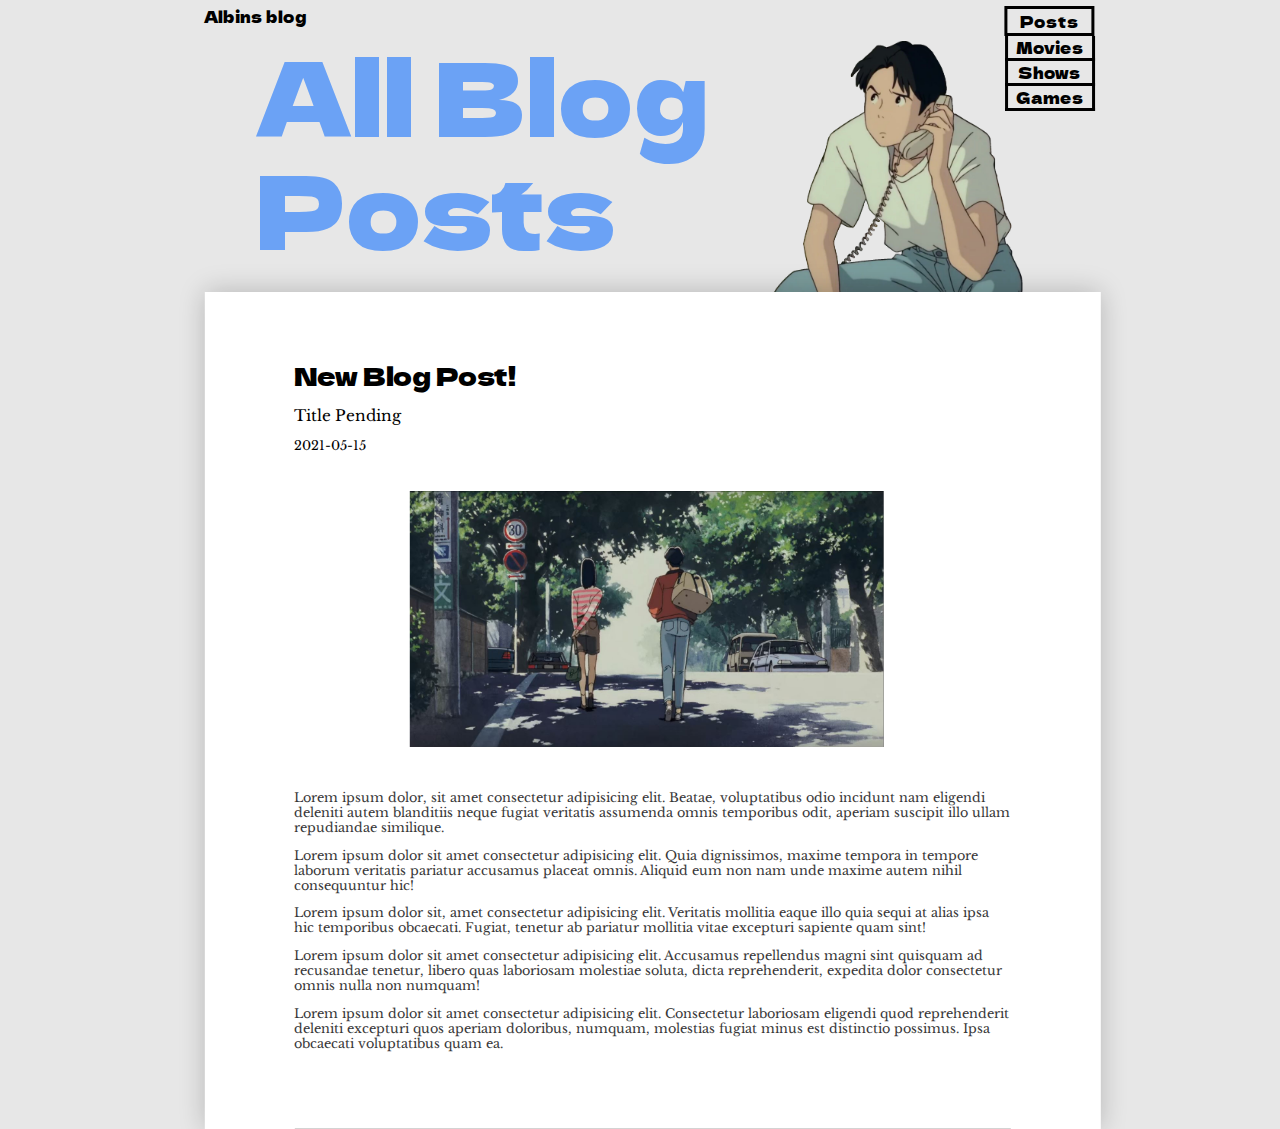
<file: index.html>
<!DOCTYPE html>
<html lang="en">
<head>
    <meta charset="UTF-8">
    <meta http-equiv="X-UA-Compatible" content="IE=edge">
    <meta name="viewport" content="width=device-width, initial-scale=1.0">
    <title>Movie Reviews</title>
    <link rel="stylesheet" href="style.css">
</head>
<body>

    <div class = "DropDown">
        <button class = "TopButton">Posts</button>
        <div class = DropDownContent>
            <a href = "movies.html">Movies</a>
            <a href = "series.html">Shows</a>
            <a href = "games.html">Games</a>
        </div>
    </div>

    <div class = "TopText" onclick = "window.location.href='/index.html'">Albins blog</div>

    <div class = "Titel">All Blog Posts</div>
    <img class = "TitelImg" src = "Bilder\OceanWaves.png"></img>

    <div class = "Wrapper">

        <div class = "Post">
            <div class = "PostTitel">New Blog Post!</div>
            <div class = "Director">Title Pending</div>
            <div class = "Date">2021-05-15</div>
            <img class = "PostImage" src = "Bilder\OceanWavesWalk.JPG"></img>
            <div class = "PostText">
                <p>Lorem ipsum dolor, sit amet consectetur adipisicing elit. Beatae, voluptatibus odio incidunt nam eligendi deleniti autem blanditiis neque fugiat veritatis assumenda omnis temporibus odit, aperiam suscipit illo ullam repudiandae similique.</p>
                <p>Lorem ipsum dolor sit amet consectetur adipisicing elit. Quia dignissimos, maxime tempora in tempore laborum veritatis pariatur accusamus placeat omnis. Aliquid eum non nam unde maxime autem nihil consequuntur hic!</p>
                <p>Lorem ipsum dolor sit, amet consectetur adipisicing elit. Veritatis mollitia eaque illo quia sequi at alias ipsa hic temporibus obcaecati. Fugiat, tenetur ab pariatur mollitia vitae excepturi sapiente quam sint!</p>
                <p>Lorem ipsum dolor sit amet consectetur adipisicing elit. Accusamus repellendus magni sint quisquam ad recusandae tenetur, libero quas laboriosam molestiae soluta, dicta reprehenderit, expedita dolor consectetur omnis nulla non numquam!</p>
                <p>Lorem ipsum dolor sit amet consectetur adipisicing elit. Consectetur laboriosam eligendi quod reprehenderit deleniti excepturi quos aperiam doloribus, numquam, molestias fugiat minus est distinctio possimus. Ipsa obcaecati voluptatibus quam ea.</p>
            </div>
            <div class = "Bar"></div>
        </div>

    </div>

</body>
</html>
</file>
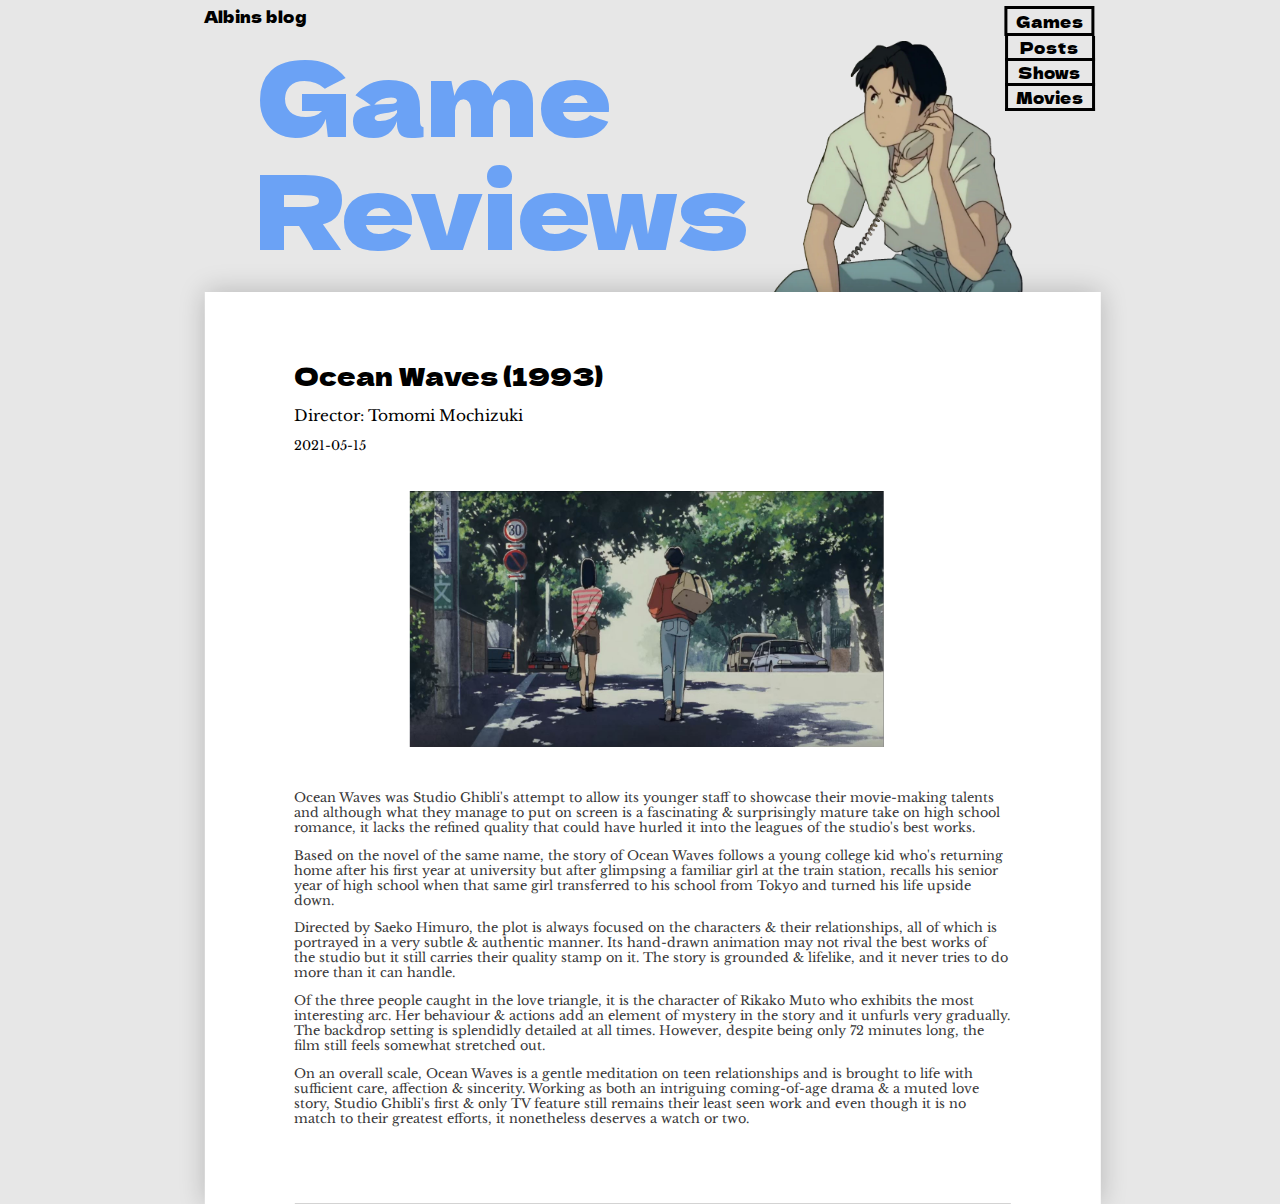
<file: games.html>
<!DOCTYPE html>
<html lang="en">
<head>
    <meta charset="UTF-8">
    <meta http-equiv="X-UA-Compatible" content="IE=edge">
    <meta name="viewport" content="width=device-width, initial-scale=1.0">
    <title>Document</title>
    <link rel="stylesheet" href="style.css">
</head>
<body>

    <div class = "DropDown">
        <button class = "TopButton">Games</button>
        <div class = DropDownContent>
            <a href = "index.html">Posts</a>
            <a href = "series.html">Shows</a>
            <a href = "movies.html">Movies</a>
        </div>
    </div>
    <div class = "TopText" onclick = "window.location.href='/index.html'">Albins blog</div>

    <div class = "Titel">Game Reviews</div>
    <img class = "TitelImg" src = "Bilder\OceanWaves.png"></img>

    <div class = "Wrapper">

        <div class = "Post">
            <div class = "PostTitel">Ocean Waves (1993)</div>
            <div class = "Director">Director: Tomomi Mochizuki</div>
            <div class = "Date">2021-05-15</div>
            <img class = "PostImage" src = "Bilder\OceanWavesWalk.JPG"></img>
            <div class = "PostText">
                <p>Ocean Waves was Studio Ghibli's attempt to allow its younger staff to showcase their movie-making talents and although what they manage to put on screen is a fascinating & surprisingly mature take on high school romance, it lacks the refined quality that could have hurled it into the leagues of the studio's best works.</p>
                <p>Based on the novel of the same name, the story of Ocean Waves follows a young college kid who's returning home after his first year at university but after glimpsing a familiar girl at the train station, recalls his senior year of high school when that same girl transferred to his school from Tokyo and turned his life upside down.</p>
                <p>Directed by Saeko Himuro, the plot is always focused on the characters & their relationships, all of which is portrayed in a very subtle & authentic manner. Its hand-drawn animation may not rival the best works of the studio but it still carries their quality stamp on it. The story is grounded & lifelike, and it never tries to do more than it can handle.</p>
                <p>Of the three people caught in the love triangle, it is the character of Rikako Muto who exhibits the most interesting arc. Her behaviour & actions add an element of mystery in the story and it unfurls very gradually. The backdrop setting is splendidly detailed at all times. However, despite being only 72 minutes long, the film still feels somewhat stretched out.</p>
                <p>On an overall scale, Ocean Waves is a gentle meditation on teen relationships and is brought to life with sufficient care, affection & sincerity. Working as both an intriguing coming-of-age drama & a muted love story, Studio Ghibli's first & only TV feature still remains their least seen work and even though it is no match to their greatest efforts, it nonetheless deserves a watch or two.</p>
            </div>
            <div class = "Bar"></div>
        </div>

    </div>

</body>
</html>
</file>
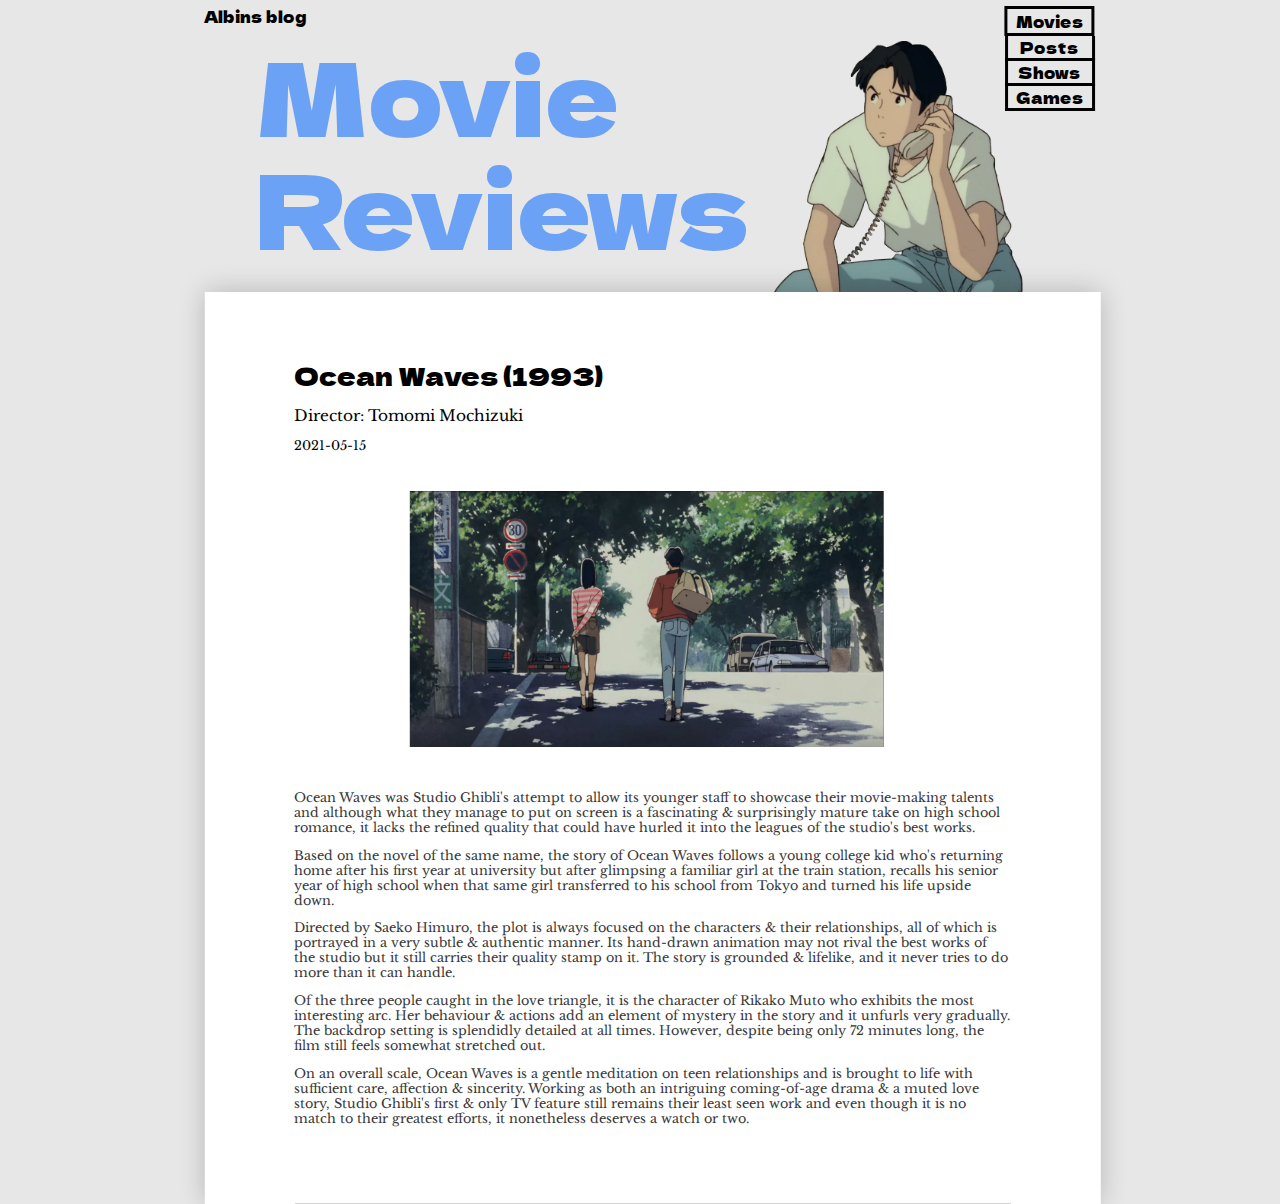
<file: movies.html>
<!DOCTYPE html>
<html lang="en">
<head>
    <meta charset="UTF-8">
    <meta http-equiv="X-UA-Compatible" content="IE=edge">
    <meta name="viewport" content="width=device-width, initial-scale=1.0">
    <title>Movie Reviews</title>
    <link rel="stylesheet" href="style.css">
</head>
<body>

    <div class = "DropDown">
        <button class = "TopButton">Movies</button>
        <div class = DropDownContent>
            <a href = "index.html">Posts</a>
            <a href = "series.html">Shows</a>
            <a href = "games.html">Games</a>
        </div>
    </div>
    <div class = "TopText" onclick = "window.location.href='/index.html'">Albins blog</div>

    <div class = "Titel">Movie Reviews</div>
    <img class = "TitelImg" src = "Bilder\OceanWaves.png"></img>

    <div class = "Wrapper">

        <div class = "Post">
            <div class = "PostTitel">Ocean Waves (1993)</div>
            <div class = "Director">Director: Tomomi Mochizuki</div>
            <div class = "Date">2021-05-15</div>
            <img class = "PostImage" src = "Bilder\OceanWavesWalk.JPG"></img>
            <div class = "PostText">
                <p>Ocean Waves was Studio Ghibli's attempt to allow its younger staff to showcase their movie-making talents and although what they manage to put on screen is a fascinating & surprisingly mature take on high school romance, it lacks the refined quality that could have hurled it into the leagues of the studio's best works.</p>
                <p>Based on the novel of the same name, the story of Ocean Waves follows a young college kid who's returning home after his first year at university but after glimpsing a familiar girl at the train station, recalls his senior year of high school when that same girl transferred to his school from Tokyo and turned his life upside down.</p>
                <p>Directed by Saeko Himuro, the plot is always focused on the characters & their relationships, all of which is portrayed in a very subtle & authentic manner. Its hand-drawn animation may not rival the best works of the studio but it still carries their quality stamp on it. The story is grounded & lifelike, and it never tries to do more than it can handle.</p>
                <p>Of the three people caught in the love triangle, it is the character of Rikako Muto who exhibits the most interesting arc. Her behaviour & actions add an element of mystery in the story and it unfurls very gradually. The backdrop setting is splendidly detailed at all times. However, despite being only 72 minutes long, the film still feels somewhat stretched out.</p>
                <p>On an overall scale, Ocean Waves is a gentle meditation on teen relationships and is brought to life with sufficient care, affection & sincerity. Working as both an intriguing coming-of-age drama & a muted love story, Studio Ghibli's first & only TV feature still remains their least seen work and even though it is no match to their greatest efforts, it nonetheless deserves a watch or two.</p>
            </div>
            <div class = "Bar"></div>
        </div>

    </div>

</body>
</html>
</file>
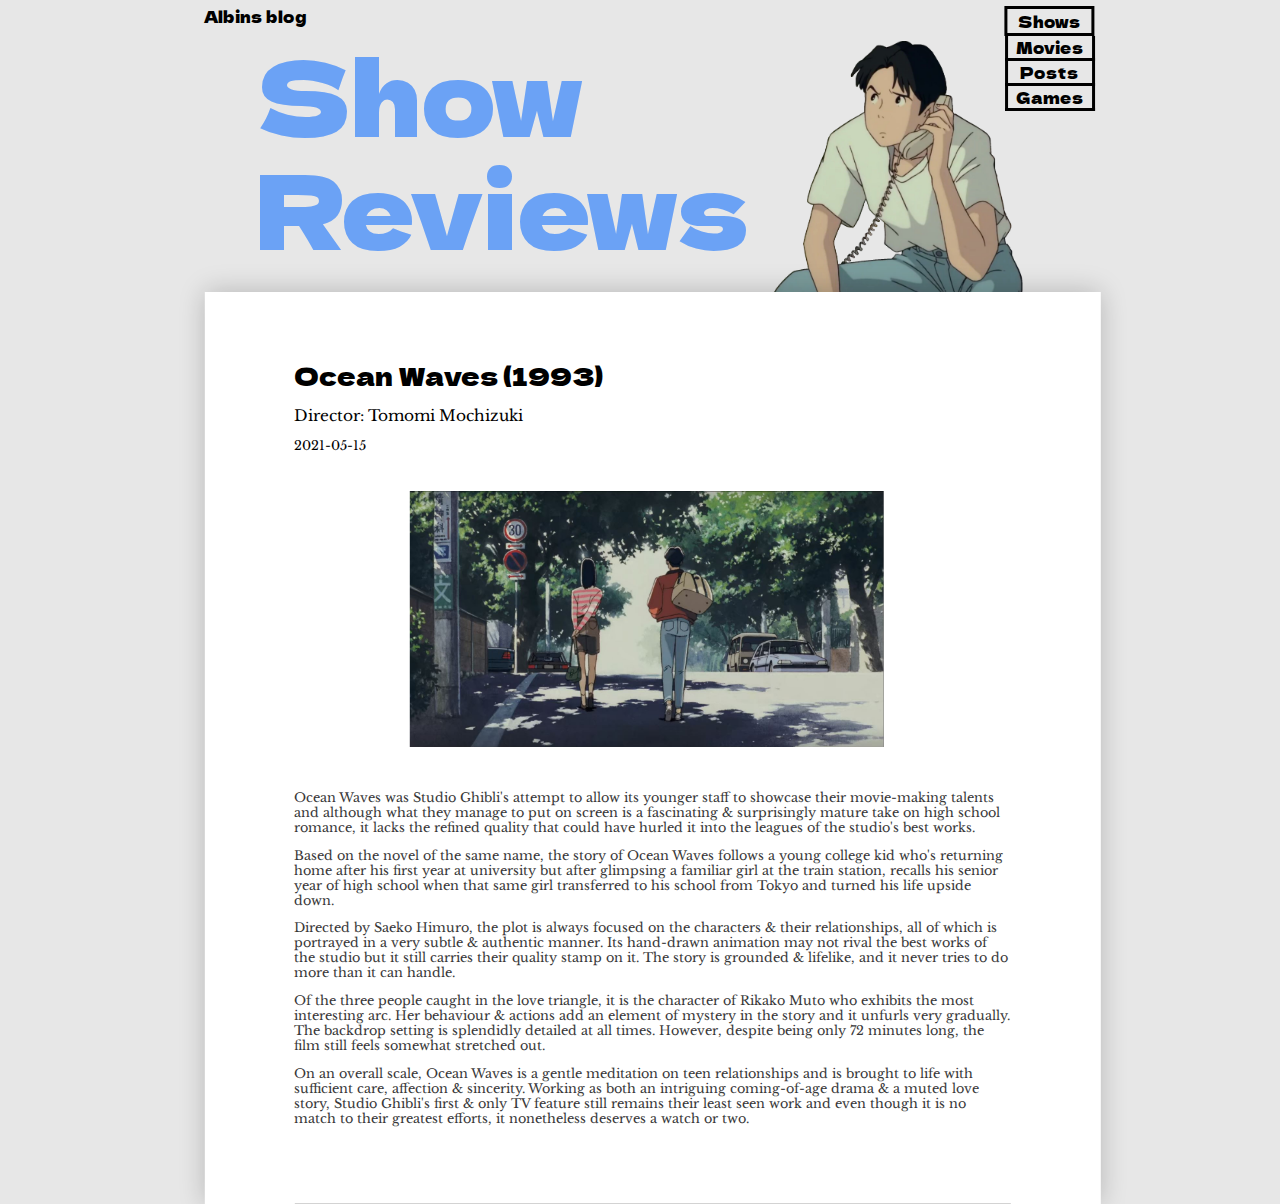
<file: series.html>
<!DOCTYPE html>
<html lang="en">
<head>
    <meta charset="UTF-8">
    <meta http-equiv="X-UA-Compatible" content="IE=edge">
    <meta name="viewport" content="width=device-width, initial-scale=1.0">
    <title>Show Reviews</title>
    <link rel="stylesheet" href="style.css">
</head>
<body>

    <div class = "DropDown">
        <button class = "TopButton">Shows</button>
        <div class = DropDownContent>
            <a href = "movies.html">Movies</a>
            <a href = "index.html">Posts</a>
            <a href = "games.html">Games</a>
        </div>
    </div>
    <div class = "TopText" onclick = "window.location.href='/index.html'">Albins blog</div>

    <div class = "Titel">Show Reviews</div>
    <img class = "TitelImg" src = "Bilder\OceanWaves.png"></img>

    <div class = "Wrapper">

        <div class = "Post">
            <div class = "PostTitel">Ocean Waves (1993)</div>
            <div class = "Director">Director: Tomomi Mochizuki</div>
            <div class = "Date">2021-05-15</div>
            <img class = "PostImage" src = "Bilder\OceanWavesWalk.JPG"></img>
            <div class = "PostText">
                <p>Ocean Waves was Studio Ghibli's attempt to allow its younger staff to showcase their movie-making talents and although what they manage to put on screen is a fascinating & surprisingly mature take on high school romance, it lacks the refined quality that could have hurled it into the leagues of the studio's best works.</p>
                <p>Based on the novel of the same name, the story of Ocean Waves follows a young college kid who's returning home after his first year at university but after glimpsing a familiar girl at the train station, recalls his senior year of high school when that same girl transferred to his school from Tokyo and turned his life upside down.</p>
                <p>Directed by Saeko Himuro, the plot is always focused on the characters & their relationships, all of which is portrayed in a very subtle & authentic manner. Its hand-drawn animation may not rival the best works of the studio but it still carries their quality stamp on it. The story is grounded & lifelike, and it never tries to do more than it can handle.</p>
                <p>Of the three people caught in the love triangle, it is the character of Rikako Muto who exhibits the most interesting arc. Her behaviour & actions add an element of mystery in the story and it unfurls very gradually. The backdrop setting is splendidly detailed at all times. However, despite being only 72 minutes long, the film still feels somewhat stretched out.</p>
                <p>On an overall scale, Ocean Waves is a gentle meditation on teen relationships and is brought to life with sufficient care, affection & sincerity. Working as both an intriguing coming-of-age drama & a muted love story, Studio Ghibli's first & only TV feature still remains their least seen work and even though it is no match to their greatest efforts, it nonetheless deserves a watch or two.</p>
            </div>
            <div class = "Bar"></div>
        </div>

    </div>

</body>
</html>
</file>
<file: style.css>
/* Libre Baskerville */
@import url('https://fonts.googleapis.com/css2?family=Libre+Baskerville&display=swap');

/* Dela Gothic One */
@import url('https://fonts.googleapis.com/css2?family=Dela+Gothic+One&display=swap');

html, body {
    margin: 0%;
    background-color: rgb(231, 231, 231);
}

.TopButton {
    margin: 0.5vw;
    margin-bottom: 0vw;
    font-family: Dela Gothic One;
    font-size: 1.2vw;
    color: black;
    background-color: transparent;
    border: solid black 0.3vw;
    margin-right: 0.5vw;
    text-align: center;
    width: 7vw;
    transform: translateX(78vw);
}

.TopButton:hover {
    color: rgb(68, 68, 68);
}

.DropDown {
    display: inline-block;
}

.DropDownContent {
    display: none;
    position: absolute;
    transform: translateX(78.52vw);
    font-family: Dela Gothic One;
    font-size: 1.2vw;
    background-color: transparent;
    text-align: center;
    width: 7vw;

}

.DropDownContent a {
    color: black;
    text-decoration: none;
    display: block;
    border: solid black 0.3vw;
    border-top: none;
}

.DropDown:hover .DropDownContent {
    display: block;
}

.DropDownContent a:hover {
    color: rgb(68, 68, 68);
}

.TopText {
    margin: 0.5vw;
    font-family: Dela Gothic One;
    font-size: 1.2vw;
    color: black;
    background-color: transparent;
    margin-right: 0.5vw;
    text-align: center;
    width: 10vw;
    transform: translate(+14.5vw, -3vw);
    position: absolute;
}

.Titel {
    font-family: Dela Gothic One;
    color: #6ba2f5;
    font-size: 8vw;
    text-align: left;
    line-height: 110%;
    width: 45%;
    height: 20vw;
    word-break: break-word;
    transform: translateX(+20vw);
}

.TitelImg {
    height: 20vw;
    width: 20vw;
    position: absolute;
    transform: translate(+60vw, -19.8vw);
    image-rendering: optimizeQuality;
}

.Wrapper {
    background-color: rgb(255, 255, 255);
    width: 70%;
    height: auto;
    transform: translateX(+16vw);
    box-shadow: rgba(0, 0, 0, 0.219) 0 0 2vw;
    display: grid;
    grid-gap: 1vw;
    min-height: 2vw;
}

.Post {
    margin: 7vw;
    margin-top: 5vw;
    background-color:rgb(255, 255, 255);
    margin-bottom: 0%;
}

.PostImage {
    height: 20vw;
    padding-bottom: 2vw;
    padding-left: 9vw;
}

.PostTitel {
    text-align: left;
    font-family: Dela Gothic One;
    font-size: 2vw;
    color: rgb(0, 0, 0);
    padding-bottom: 1vw;
}

.Director {
    text-align: left;
    font-family: "Libre Baskerville";
    font-size: 1.2vw;
    padding-bottom: 1vw;
}

.Date {
    padding-bottom: 3vw;
    font-size: 1vw;
    font-family: "Libre Baskerville";
}

.Bar {
    width: 100%;
    height: 0.1vw;
    background-color: rgb(211, 211, 211);
}

.PostText {
    text-align: left;
    font-family: "Libre Baskerville";
    font-size: 1vw;
    color: rgb(56, 56, 56);
    margin-bottom: 6vw;
}
</file>
